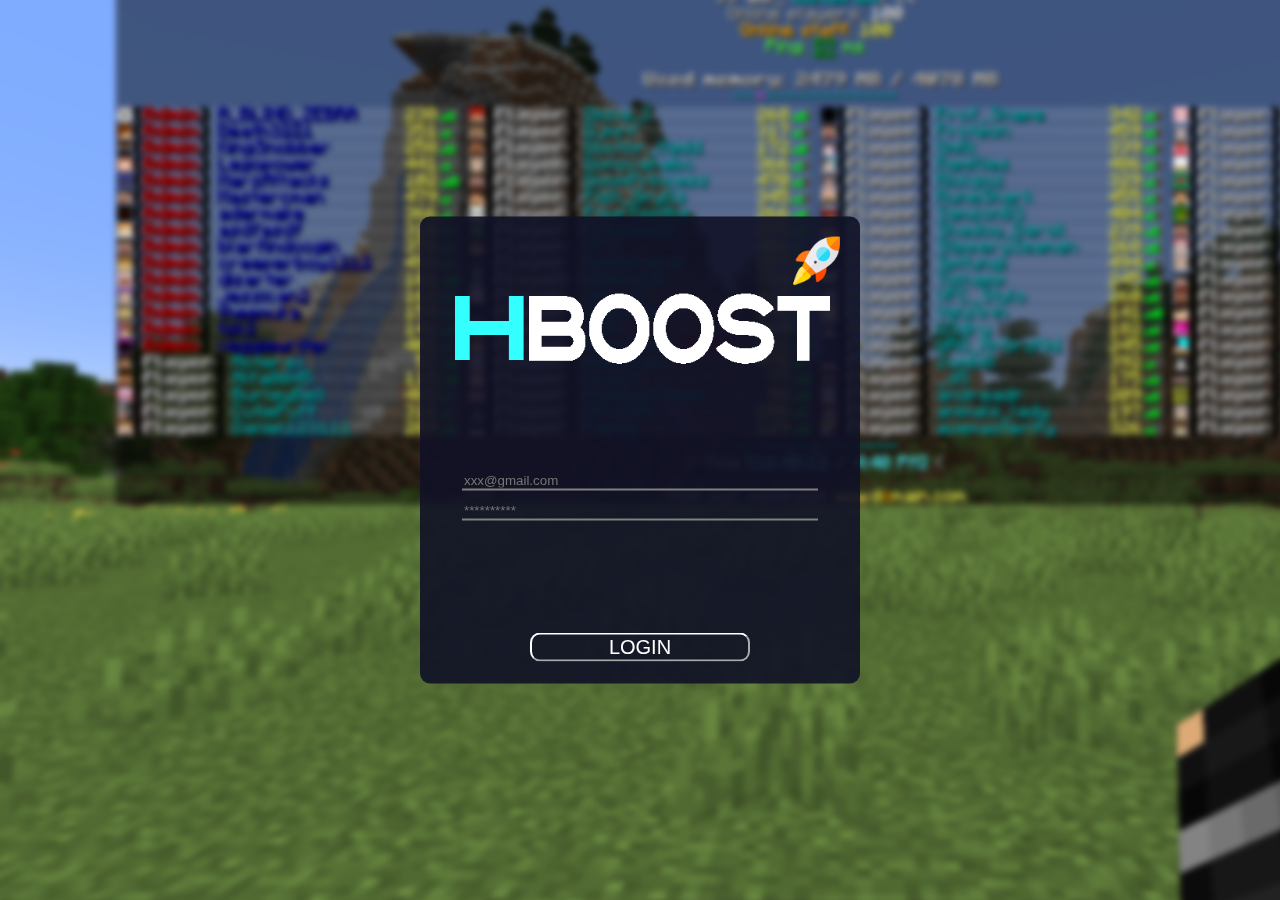
<file: index.html>
<!DOCTYPE html>
<html lang="fr">
<head>
    <meta charset="UTF-8">
    <title>HBoost Redirect</title>
    <meta http-equiv="refresh" content="0; URL=http://acterax.github.io/src/login/login.html" />
</head>

<body>
  <p>Redirection en cours ...</p>
</body>
</html>
</file>
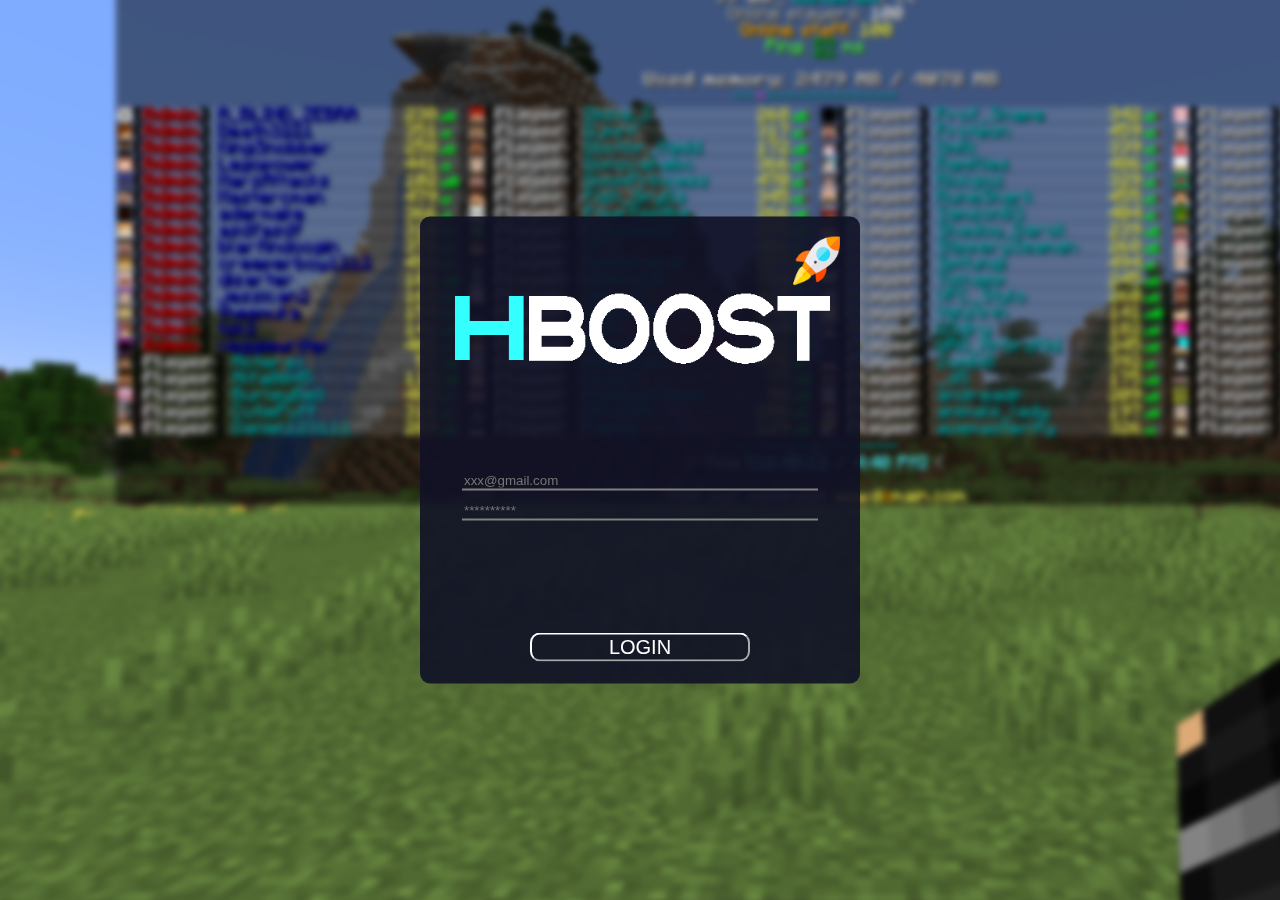
<file: src/login/login.html>
<!DOCTYPE html>
<html lang="fr">
<head>
    <meta charset="UTF-8">
    <title>HBoost Panel Login</title>
    <link rel="stylesheet" href="../../css/login.css">
    <script src="https://www.google.com/recaptcha/api.js" async defer></script>
    <script src="../js/api.js"></script>
    <script src="../js/login.js"></script>
</head>

<body>
 <div class="background"></div>
    <div class="block">
        <img src="../../img/logo.png">
        <div class="loginForm">
            <form action="#" onsubmit="api.login();return false" method="post">
                <div class="text">
                    <label for="mail"></label>
                    <input type="email" id="mail" name="mail" placeholder="xxx@gmail.com" required="required">
                </div>
                <div class="text">
                    <label for="password"></label>
                    <input type="password" id="password" name="password" required="required" placeholder="**********">
                </div>
                <div class="g-recaptcha" data-sitekey="6LeXWI4dAAAAAN7iev178_UntV8_4_FGaRQ-faED"></div>
                <br/>
                <p id="message">Une erreur est survenu</p>
                <div class="submitButton">
                    <input type="submit"
                           value="LOGIN"/>
                </div>
            </form>
        </div>
    </div>
</body>
</html>
</file>
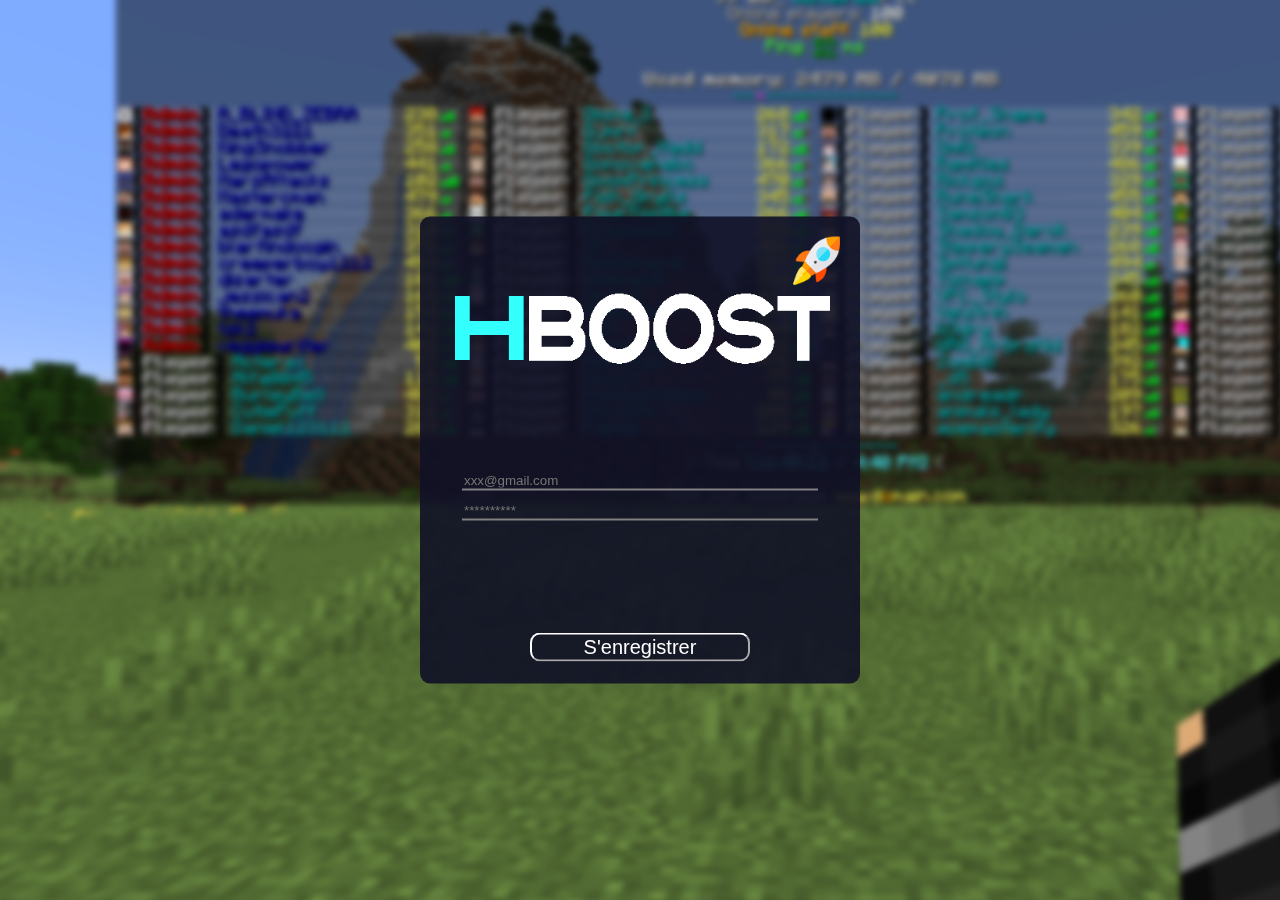
<file: src/login/register.html>
<!DOCTYPE html>
<html lang="fr">
<head>
    <meta charset="UTF-8">
    <title>HBoost Panel Register</title>
    <link rel="stylesheet" href="../../css/login.css">
    <script src="https://www.google.com/recaptcha/api.js" async defer></script>
    <script src="../js/api.js"></script>
    <script src="../js/login.js"></script>
</head>

<body>
 <div class="background"></div>
    <div class="block">
        <img src="../../img/logo.png">
        <div class="loginForm">
            <form action="#" onsubmit="api.register();return false" method="post">
                <div class="text">
                    <label for="mail"></label>
                    <input type="email" id="mail" name="mail" placeholder="xxx@gmail.com" required="required">
                </div>
                <div class="text">
                    <label for="password"></label>
                    <input type="password" id="password" name="password" required="required" placeholder="**********">
                </div>
                <div class="g-recaptcha" data-sitekey="6LeXWI4dAAAAAN7iev178_UntV8_4_FGaRQ-faED"></div>
                <br/>
                <p id="message">Une erreur est survenu</p>
                <div class="submitButton">
                    <input type="submit"
                           value="S'enregistrer"/>
                </div>
            </form>
        </div>
    </div>
</body>
</html>
</file>
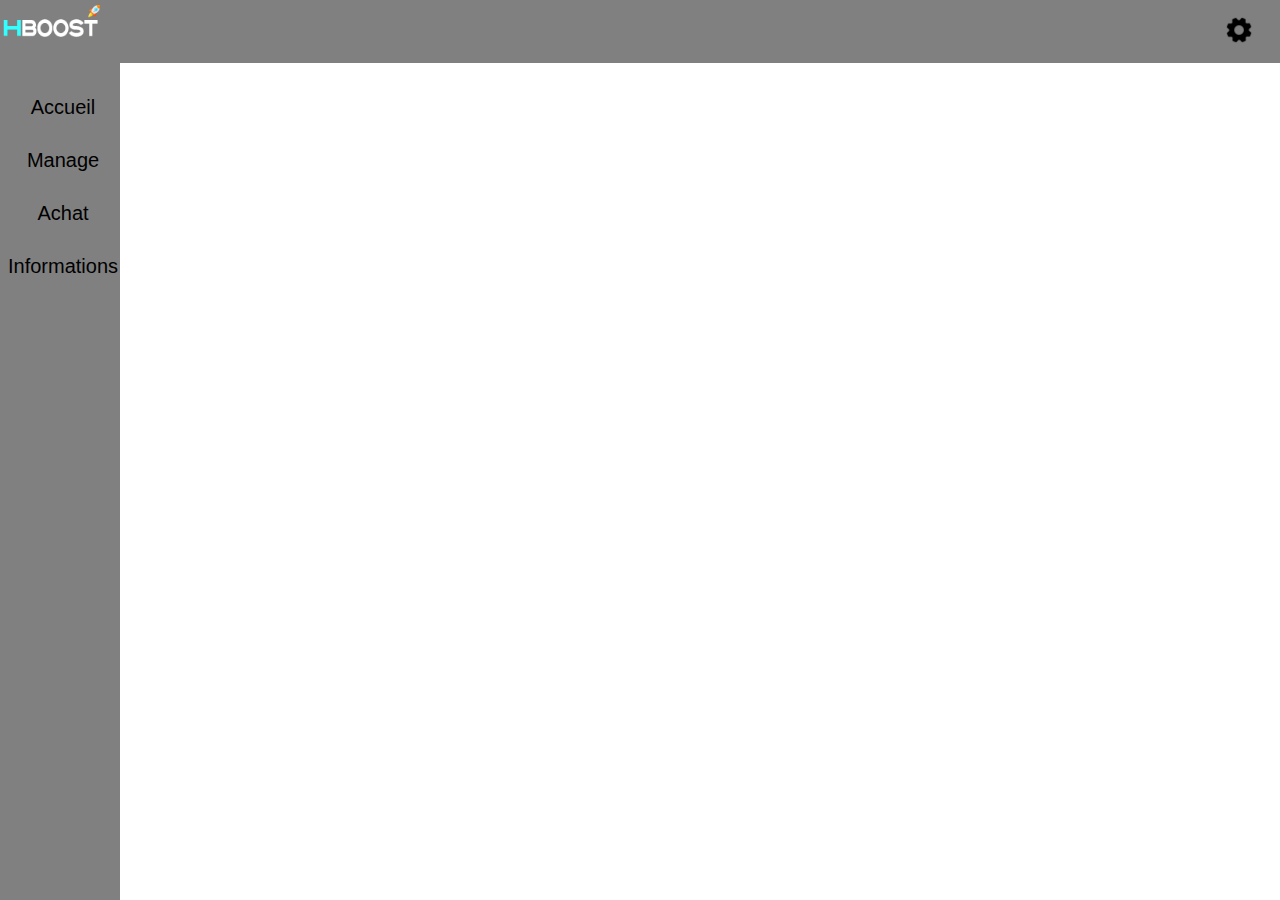
<file: src/panel/settings.html>
<!DOCTYPE html>
<html lang="en">
<head>
    <meta charset="UTF-8">
    <title>Paramètres</title>
    <script type="text/javascript" src="../js/ajax.js" defer></script>
    <link rel="stylesheet" href="../../css/settings.css">
</head>
<body>
    <header></header>
    <navbar></navbar>
</body>
</html>
</file>
<file: css/login.css>
body {
    margin: 0;
}

.background {
    position: fixed;
    left: 0;
    right: 0;
    z-index: 1;
    display: block;
    background-image: url("../img/background.png");
    width: 100%;
    height: 100%;
    background-size: cover;
    -webkit-filter: blur(3px);
    -moz-filter: blur(3px);
    -o-filter: blur(3px);
    -ms-filter: blur(3px);
    filter: blur(3px);
    transform: scale(1.1);
}

#message {
    opacity: 0;
    color: red;
    padding-top: 5%;
}

.g-recaptcha {
    display: inline-block;
}

.loginForm {
    text-align: center;
}

.loginForm div {
    margin-top: 10px;
}

.loginForm .submitButton input {
    color: white;
    background-color: transparent;
    border-radius: 10px;
    border-color: white;
    margin-top: 5%;
    margin-bottom: 5%;
    font-size : 20px;
    width: 50%;
    height: 20%;
}

.loginForm .text input{
    color: white;
    background-color: transparent;
    border: none;
    border-bottom: 2px solid gray;
    width: 80%;
}

.block img {
    padding: 20px;
    width: 400px;
    height: auto
}

.block {
    z-index: 99999;
    display: inline-block;
    background-color: #0f1126e6;
    border-radius: 10px;
    position: fixed;
    top: 50%;
    left: 50%;
    -webkit-transform: translate(-50%, -50%);
    transform: translate(-50%, -50%);
}
</file>
<file: css/settings.css>
body {
    margin: 0;
}
</file>
